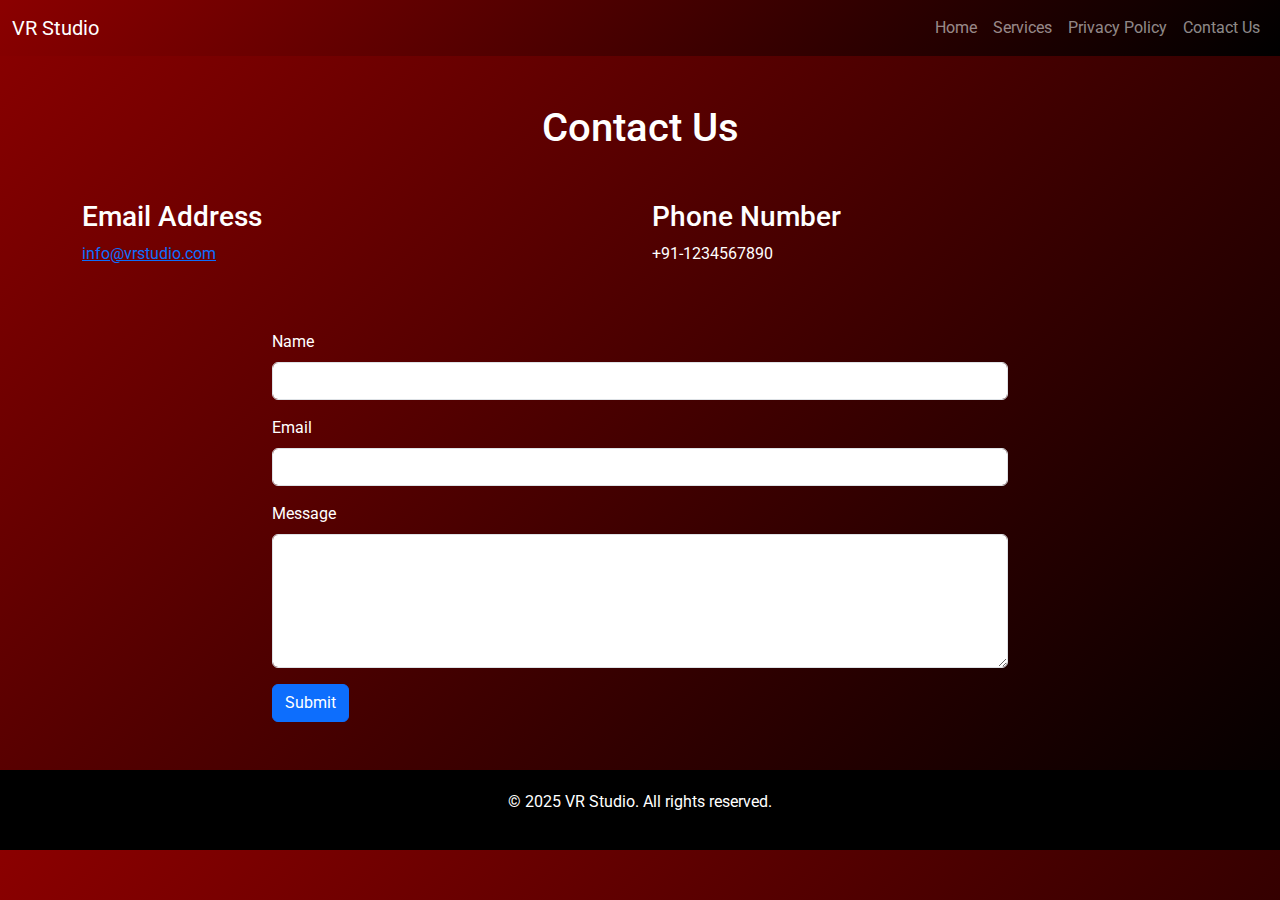
<file: contact.html>
<!DOCTYPE html>
<html lang="en">
<head>
  <meta charset="UTF-8">
  <meta name="viewport" content="width=device-width, initial-scale=1.0">
  <title>Contact Us - VR Studio</title>
  <link rel="stylesheet" href="https://cdn.jsdelivr.net/npm/bootstrap@5.3.0/dist/css/bootstrap.min.css">
  <link rel="stylesheet" href="styles.css">
</head>
<body>
  <!-- Navbar -->
  <nav class="navbar navbar-expand-lg navbar-dark bg-dark-red">
    <div class="container-fluid">
      <a class="navbar-brand" href="#">VR Studio</a>
      <button class="navbar-toggler" type="button" data-bs-toggle="collapse" data-bs-target="#navbarNav">
        <span class="navbar-toggler-icon"></span>
      </button>
      <div class="collapse navbar-collapse" id="navbarNav">
        <ul class="navbar-nav ms-auto">
          <li class="nav-item"><a class="nav-link" href="index.html">Home</a></li>
          <li class="nav-item"><a class="nav-link" href="services.html">Services</a></li>
          <li class="nav-item"><a class="nav-link" href="privacy-policy.html">Privacy Policy</a></li>
          <li class="nav-item"><a class="nav-link" href="contact.html">Contact Us</a></li>
        </ul>
      </div>
    </div>
  </nav>

  <!-- Contact Section -->
  <main class="container mt-5">
    <h1 class="text-center mb-5">Contact Us</h1>

    <!-- Contact Information -->
    <div class="row mb-5">
      <div class="col-md-6">
        <h3>Email Address</h3>
        <p><a href="mailto:info@vrstudio.com">info@vrstudio.com</a></p>
      </div>
      <div class="col-md-6">
        <h3>Phone Number</h3>
        <p>+91-1234567890</p>
      </div>
    </div>

    <!-- Contact Form -->
    <div class="row">
      <div class="col-md-8 mx-auto">
        <form id="contact-form" action="https://formspree.io/f/mdkawrvd" method="POST">
          <div class="mb-3">
            <label for="name" class="form-label">Name</label>
            <input type="text" class="form-control" id="name" name="name" required>
          </div>
          <div class="mb-3">
            <label for="email" class="form-label">Email</label>
            <input type="email" class="form-control" id="email" name="email" required>
          </div>
          <div class="mb-3">
            <label for="message" class="form-label">Message</label>
            <textarea class="form-control" id="message" name="message" rows="5" required></textarea>
          </div>
          <button type="submit" class="btn btn-primary">Submit</button>
        </form>

        <!-- Thank You Message (Hidden by Default) -->
        <div id="thank-you-message" class="mt-4 text-center" style="display: none;">
          <h3>Thank You!</h3>
          <p>Your message has been sent successfully. We will get back to you soon.</p>
        </div>
      </div>
    </div>
  </main>

  <!-- Footer -->
  <footer class="footer mt-5">
    <div class="container">
      <p>&copy; 2025 VR Studio. All rights reserved.</p>
    </div>
  </footer>

  <!-- Scripts -->
  <script src="https://cdn.jsdelivr.net/npm/bootstrap@5.3.0/dist/js/bootstrap.bundle.min.js"></script>
  <script>
    // Handle form submission
    const contactForm = document.getElementById('contact-form');
    const thankYouMessage = document.getElementById('thank-you-message');

    contactForm.addEventListener('submit', function (e) {
      e.preventDefault(); // Prevent default form submission

      // Submit form data to Formspree
      fetch(contactForm.action, {
        method: 'POST',
        body: new FormData(contactForm),
        headers: {
          'Accept': 'application/json'
        }
      })
      .then(response => {
        if (response.ok) {
          // Hide form and show thank-you message
          contactForm.style.display = 'none';
          thankYouMessage.style.display = 'block';
        } else {
          alert('Oops! Something went wrong. Please try again.');
        }
      })
      .catch(error => {
        alert('Oops! Something went wrong. Please try again.');
      });
    });
  </script>
</body>
</html>
</file>
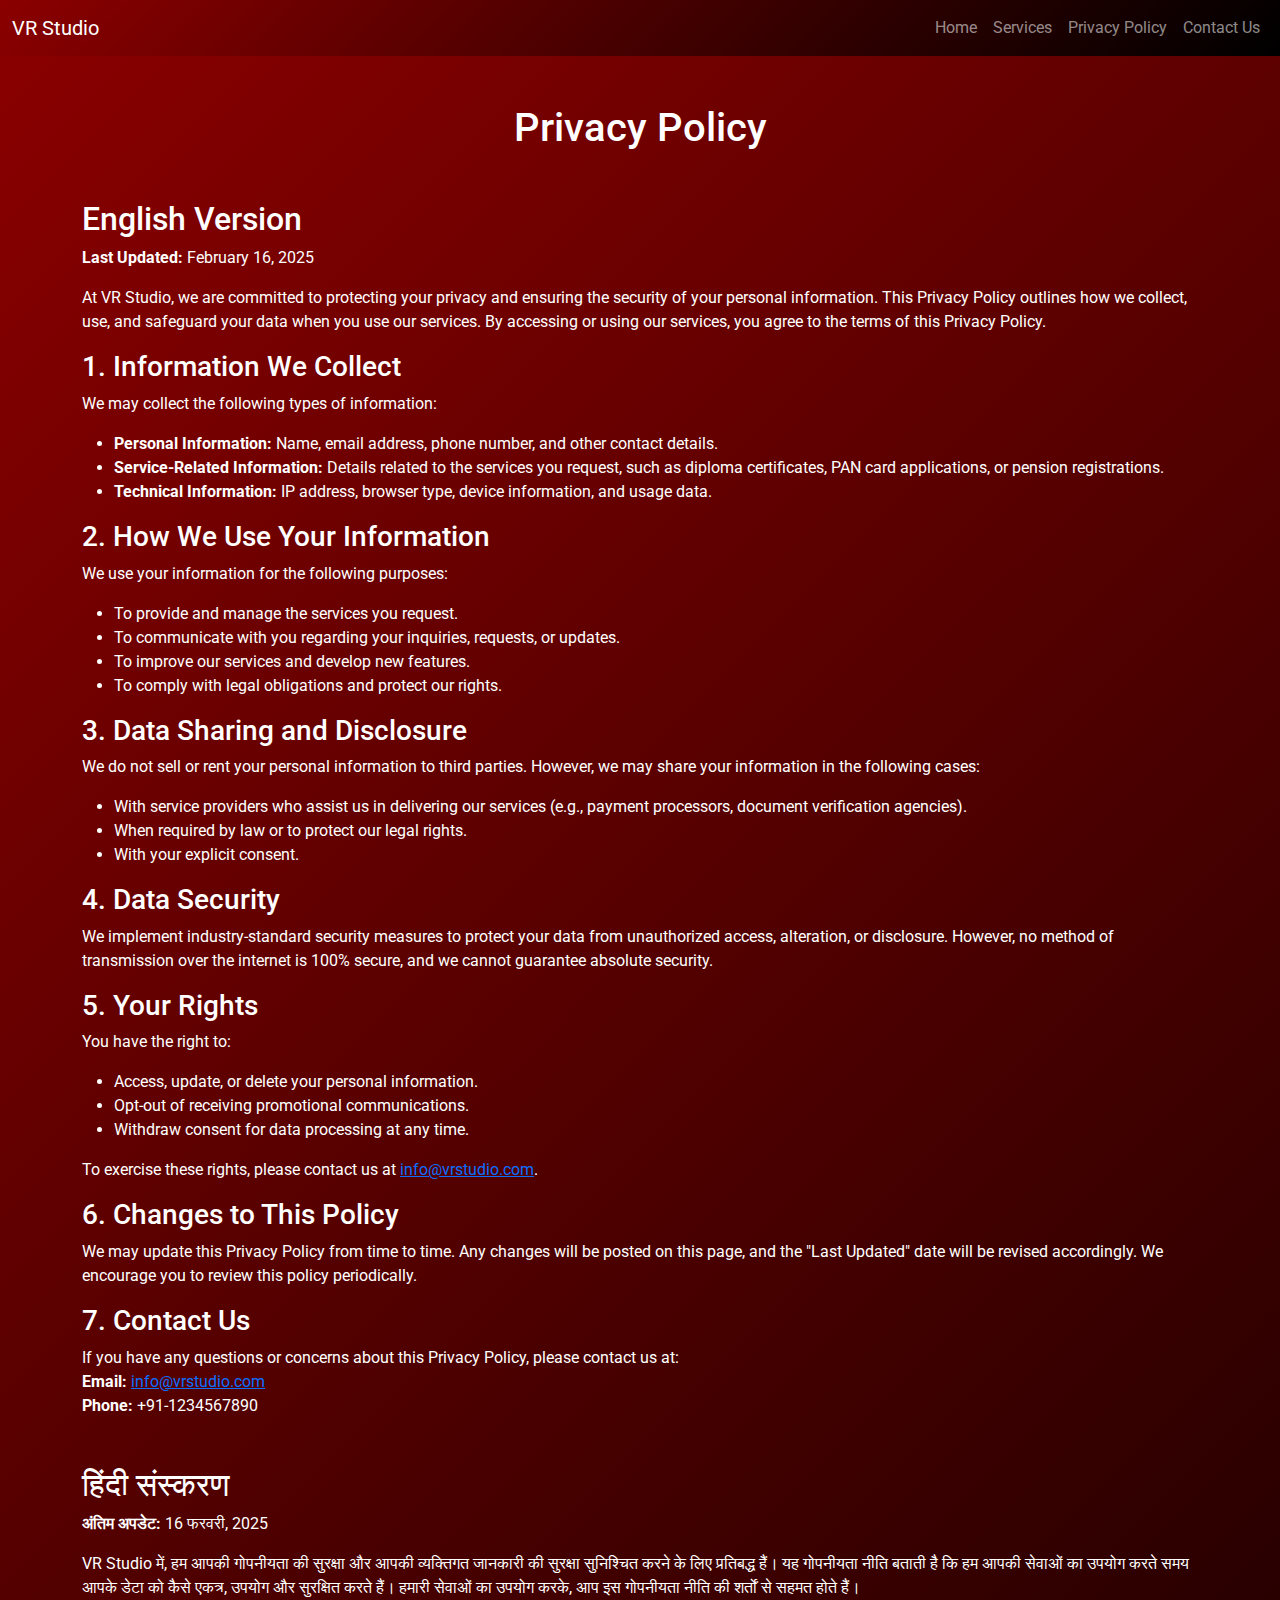
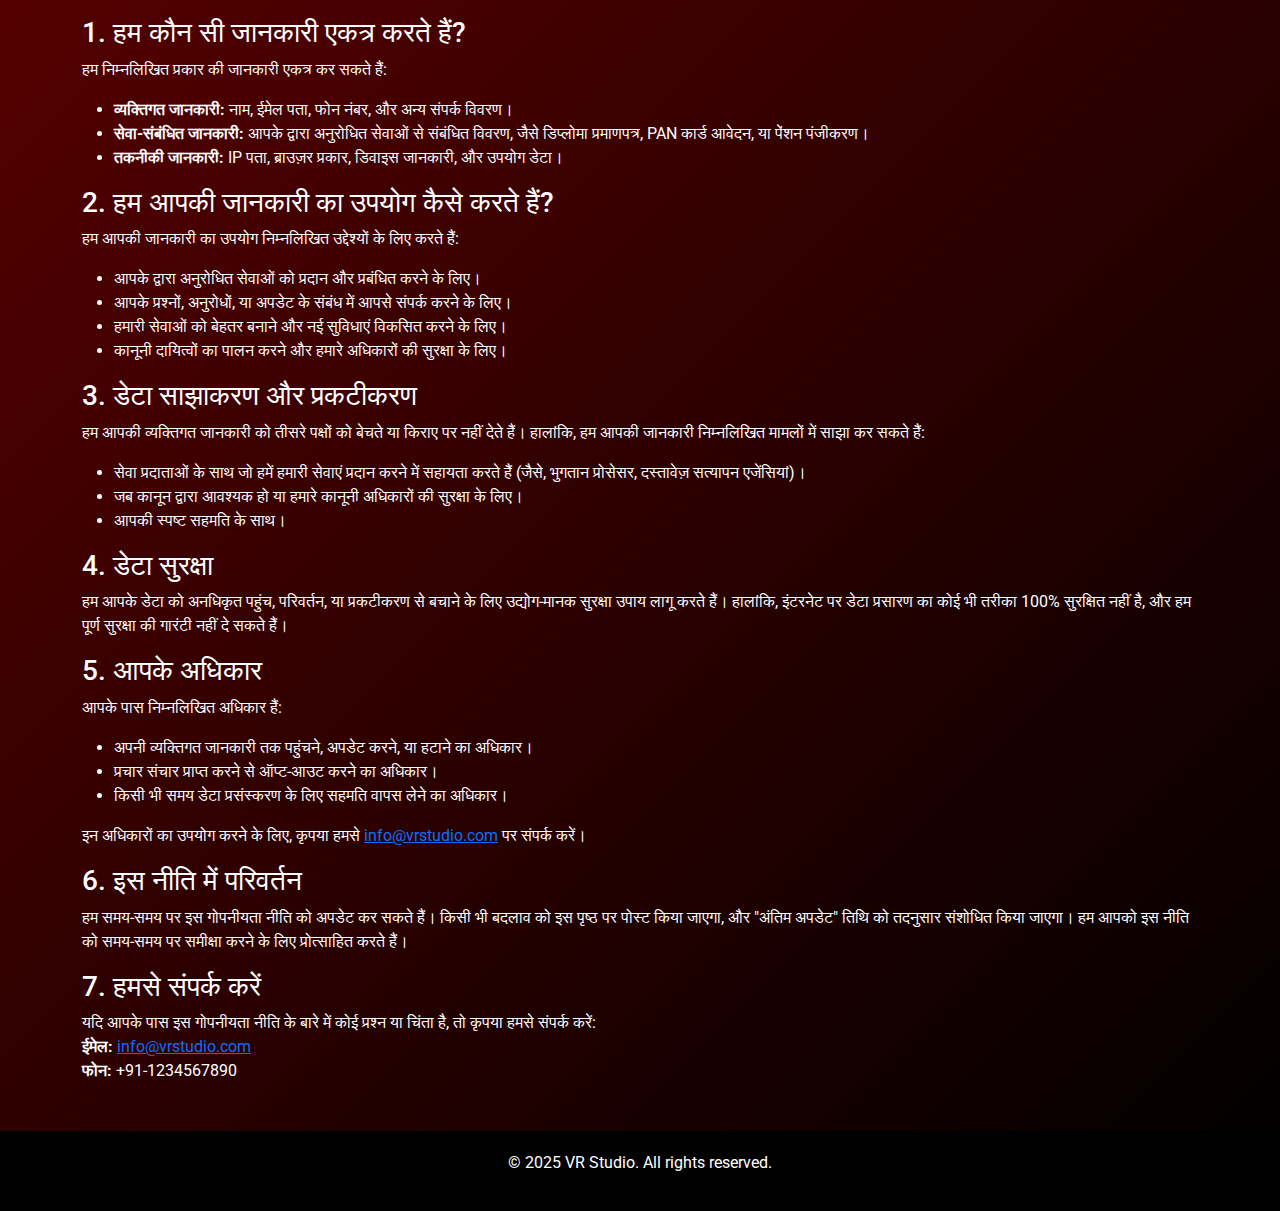
<file: privacy-policy.html>
<!DOCTYPE html>
<html lang="en">
<head>
  <meta charset="UTF-8">
  <meta name="viewport" content="width=device-width, initial-scale=1.0">
  <title>Privacy Policy - VR Studio</title>
  <link rel="stylesheet" href="https://cdn.jsdelivr.net/npm/bootstrap@5.3.0/dist/css/bootstrap.min.css">
  <link rel="stylesheet" href="styles.css">
</head>
<body>
  <!-- Navbar -->
  <nav class="navbar navbar-expand-lg navbar-dark bg-dark-red">
    <div class="container-fluid">
      <a class="navbar-brand" href="#">VR Studio</a>
      <button class="navbar-toggler" type="button" data-bs-toggle="collapse" data-bs-target="#navbarNav">
        <span class="navbar-toggler-icon"></span>
      </button>
      <div class="collapse navbar-collapse" id="navbarNav">
        <ul class="navbar-nav ms-auto">
          <li class="nav-item"><a class="nav-link" href="index.html">Home</a></li>
          <li class="nav-item"><a class="nav-link" href="services.html">Services</a></li>
          <li class="nav-item"><a class="nav-link" href="privacy-policy.html">Privacy Policy</a></li>
          <li class="nav-item"><a class="nav-link" href="contact.html">Contact Us</a></li>
        </ul>
      </div>
    </div>
  </nav>

  <!-- Privacy Policy Section -->
  <main class="container mt-5">
    <h1 class="text-center mb-5">Privacy Policy</h1>

    <!-- English Privacy Policy -->
    <div class="mb-5">
      <h2>English Version</h2>
      <p><strong>Last Updated:</strong> February 16, 2025</p>
      <p>
        At VR Studio, we are committed to protecting your privacy and ensuring the security of your personal information. This Privacy Policy outlines how we collect, use, and safeguard your data when you use our services. By accessing or using our services, you agree to the terms of this Privacy Policy.
      </p>

      <h3>1. Information We Collect</h3>
      <p>
        We may collect the following types of information:
        <ul>
          <li><strong>Personal Information:</strong> Name, email address, phone number, and other contact details.</li>
          <li><strong>Service-Related Information:</strong> Details related to the services you request, such as diploma certificates, PAN card applications, or pension registrations.</li>
          <li><strong>Technical Information:</strong> IP address, browser type, device information, and usage data.</li>
        </ul>
      </p>

      <h3>2. How We Use Your Information</h3>
      <p>
        We use your information for the following purposes:
        <ul>
          <li>To provide and manage the services you request.</li>
          <li>To communicate with you regarding your inquiries, requests, or updates.</li>
          <li>To improve our services and develop new features.</li>
          <li>To comply with legal obligations and protect our rights.</li>
        </ul>
      </p>

      <h3>3. Data Sharing and Disclosure</h3>
      <p>
        We do not sell or rent your personal information to third parties. However, we may share your information in the following cases:
        <ul>
          <li>With service providers who assist us in delivering our services (e.g., payment processors, document verification agencies).</li>
          <li>When required by law or to protect our legal rights.</li>
          <li>With your explicit consent.</li>
        </ul>
      </p>

      <h3>4. Data Security</h3>
      <p>
        We implement industry-standard security measures to protect your data from unauthorized access, alteration, or disclosure. However, no method of transmission over the internet is 100% secure, and we cannot guarantee absolute security.
      </p>

      <h3>5. Your Rights</h3>
      <p>
        You have the right to:
        <ul>
          <li>Access, update, or delete your personal information.</li>
          <li>Opt-out of receiving promotional communications.</li>
          <li>Withdraw consent for data processing at any time.</li>
        </ul>
        To exercise these rights, please contact us at <a href="mailto:info@vrstudio.com">info@vrstudio.com</a>.
      </p>

      <h3>6. Changes to This Policy</h3>
      <p>
        We may update this Privacy Policy from time to time. Any changes will be posted on this page, and the "Last Updated" date will be revised accordingly. We encourage you to review this policy periodically.
      </p>

      <h3>7. Contact Us</h3>
      <p>
        If you have any questions or concerns about this Privacy Policy, please contact us at:
        <br>
        <strong>Email:</strong> <a href="mailto:info@vrstudio.com">info@vrstudio.com</a>
        <br>
        <strong>Phone:</strong> +91-1234567890
      </p>
    </div>

    <!-- Hindi Privacy Policy -->
    <div class="mb-5">
      <h2>हिंदी संस्करण</h2>
      <p><strong>अंतिम अपडेट:</strong> 16 फरवरी, 2025</p>
      <p>
        VR Studio में, हम आपकी गोपनीयता की सुरक्षा और आपकी व्यक्तिगत जानकारी की सुरक्षा सुनिश्चित करने के लिए प्रतिबद्ध हैं। यह गोपनीयता नीति बताती है कि हम आपकी सेवाओं का उपयोग करते समय आपके डेटा को कैसे एकत्र, उपयोग और सुरक्षित करते हैं। हमारी सेवाओं का उपयोग करके, आप इस गोपनीयता नीति की शर्तों से सहमत होते हैं।
      </p>

      <h3>1. हम कौन सी जानकारी एकत्र करते हैं?</h3>
      <p>
        हम निम्नलिखित प्रकार की जानकारी एकत्र कर सकते हैं:
        <ul>
          <li><strong>व्यक्तिगत जानकारी:</strong> नाम, ईमेल पता, फोन नंबर, और अन्य संपर्क विवरण।</li>
          <li><strong>सेवा-संबंधित जानकारी:</strong> आपके द्वारा अनुरोधित सेवाओं से संबंधित विवरण, जैसे डिप्लोमा प्रमाणपत्र, PAN कार्ड आवेदन, या पेंशन पंजीकरण।</li>
          <li><strong>तकनीकी जानकारी:</strong> IP पता, ब्राउज़र प्रकार, डिवाइस जानकारी, और उपयोग डेटा।</li>
        </ul>
      </p>

      <h3>2. हम आपकी जानकारी का उपयोग कैसे करते हैं?</h3>
      <p>
        हम आपकी जानकारी का उपयोग निम्नलिखित उद्देश्यों के लिए करते हैं:
        <ul>
          <li>आपके द्वारा अनुरोधित सेवाओं को प्रदान और प्रबंधित करने के लिए।</li>
          <li>आपके प्रश्नों, अनुरोधों, या अपडेट के संबंध में आपसे संपर्क करने के लिए।</li>
          <li>हमारी सेवाओं को बेहतर बनाने और नई सुविधाएं विकसित करने के लिए।</li>
          <li>कानूनी दायित्वों का पालन करने और हमारे अधिकारों की सुरक्षा के लिए।</li>
        </ul>
      </p>

      <h3>3. डेटा साझाकरण और प्रकटीकरण</h3>
      <p>
        हम आपकी व्यक्तिगत जानकारी को तीसरे पक्षों को बेचते या किराए पर नहीं देते हैं। हालांकि, हम आपकी जानकारी निम्नलिखित मामलों में साझा कर सकते हैं:
        <ul>
          <li>सेवा प्रदाताओं के साथ जो हमें हमारी सेवाएं प्रदान करने में सहायता करते हैं (जैसे, भुगतान प्रोसेसर, दस्तावेज़ सत्यापन एजेंसियां)।</li>
          <li>जब कानून द्वारा आवश्यक हो या हमारे कानूनी अधिकारों की सुरक्षा के लिए।</li>
          <li>आपकी स्पष्ट सहमति के साथ।</li>
        </ul>
      </p>

      <h3>4. डेटा सुरक्षा</h3>
      <p>
        हम आपके डेटा को अनधिकृत पहुंच, परिवर्तन, या प्रकटीकरण से बचाने के लिए उद्योग-मानक सुरक्षा उपाय लागू करते हैं। हालांकि, इंटरनेट पर डेटा प्रसारण का कोई भी तरीका 100% सुरक्षित नहीं है, और हम पूर्ण सुरक्षा की गारंटी नहीं दे सकते हैं।
      </p>

      <h3>5. आपके अधिकार</h3>
      <p>
        आपके पास निम्नलिखित अधिकार हैं:
        <ul>
          <li>अपनी व्यक्तिगत जानकारी तक पहुंचने, अपडेट करने, या हटाने का अधिकार।</li>
          <li>प्रचार संचार प्राप्त करने से ऑप्ट-आउट करने का अधिकार।</li>
          <li>किसी भी समय डेटा प्रसंस्करण के लिए सहमति वापस लेने का अधिकार।</li>
        </ul>
        इन अधिकारों का उपयोग करने के लिए, कृपया हमसे <a href="mailto:info@vrstudio.com">info@vrstudio.com</a> पर संपर्क करें।
      </p>

      <h3>6. इस नीति में परिवर्तन</h3>
      <p>
        हम समय-समय पर इस गोपनीयता नीति को अपडेट कर सकते हैं। किसी भी बदलाव को इस पृष्ठ पर पोस्ट किया जाएगा, और "अंतिम अपडेट" तिथि को तदनुसार संशोधित किया जाएगा। हम आपको इस नीति को समय-समय पर समीक्षा करने के लिए प्रोत्साहित करते हैं।
      </p>

      <h3>7. हमसे संपर्क करें</h3>
      <p>
        यदि आपके पास इस गोपनीयता नीति के बारे में कोई प्रश्न या चिंता है, तो कृपया हमसे संपर्क करें:
        <br>
        <strong>ईमेल:</strong> <a href="mailto:info@vrstudio.com">info@vrstudio.com</a>
        <br>
        <strong>फोन:</strong> +91-1234567890
      </p>
    </div>
  </main>

  <!-- Footer -->
  <footer class="footer mt-5">
    <div class="container">
      <p>&copy; 2025 VR Studio. All rights reserved.</p>
    </div>
  </footer>

  <!-- Scripts -->
  <script src="https://cdn.jsdelivr.net/npm/bootstrap@5.3.0/dist/js/bootstrap.bundle.min.js"></script>
</body>
</html>
</file>
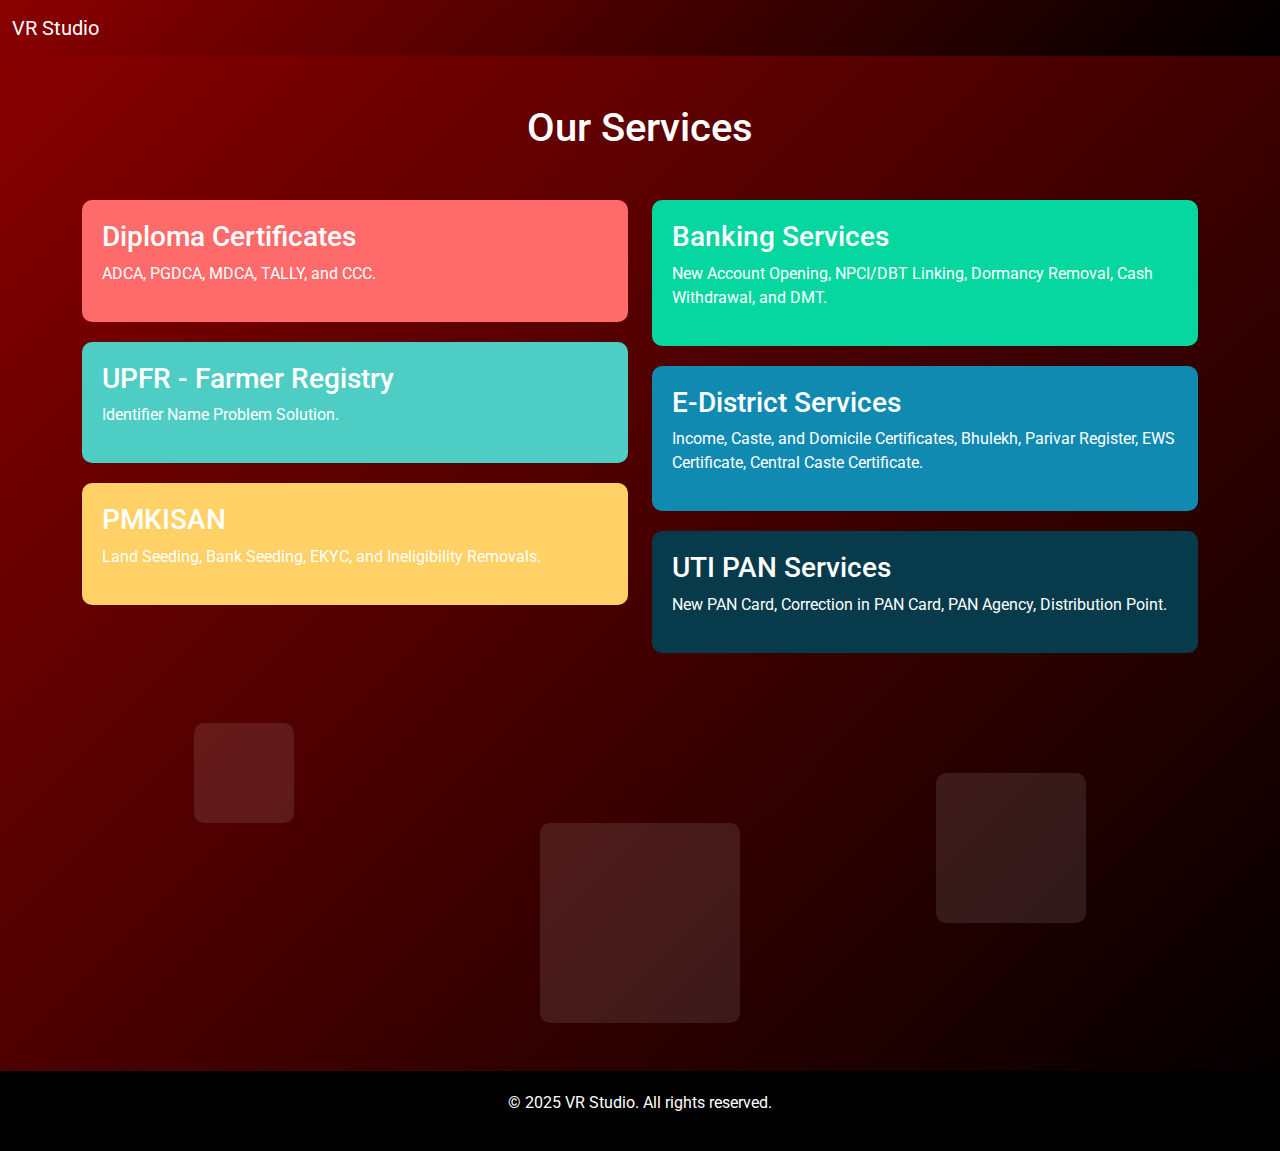
<file: services.html>
<!DOCTYPE html>
<html lang="en">
<head>
  <meta charset="UTF-8">
  <meta name="viewport" content="width=device-width, initial-scale=1.0">
  <title>Services - VR Studio</title>
  <link rel="stylesheet" href="https://cdn.jsdelivr.net/npm/bootstrap@5.3.0/dist/css/bootstrap.min.css">
  <link rel="stylesheet" href="styles.css">
</head>
<body>
  <!-- Navbar -->
  <nav class="navbar navbar-expand-lg navbar-dark bg-dark-red">
    <div class="container-fluid">
      <a class="navbar-brand" href="#">VR Studio</a>
    </div>
  </nav>

  <!-- Services Section -->
  <main class="container mt-5">
    <h1 class="text-center mb-5">Our Services</h1>

    <!-- Colorful Services List -->
    <div class="row">
      <div class="col-md-6">
        <div class="service-list">
          <div class="service-item service-item-1">
            <h3>Diploma Certificates</h3>
            <p>ADCA, PGDCA, MDCA, TALLY, and CCC.</p>
          </div>
          <div class="service-item service-item-2">
            <h3>UPFR - Farmer Registry</h3>
            <p>Identifier Name Problem Solution.</p>
          </div>
          <div class="service-item service-item-3">
            <h3>PMKISAN</h3>
            <p>Land Seeding, Bank Seeding, EKYC, and Ineligibility Removals.</p>
          </div>
        </div>
      </div>
      <div class="col-md-6">
        <div class="service-list">
          <div class="service-item service-item-4">
            <h3>Banking Services</h3>
            <p>New Account Opening, NPCI/DBT Linking, Dormancy Removal, Cash Withdrawal, and DMT.</p>
          </div>
          <div class="service-item service-item-5">
            <h3>E-District Services</h3>
            <p>Income, Caste, and Domicile Certificates, Bhulekh, Parivar Register, EWS Certificate, Central Caste Certificate.</p>
          </div>
          <div class="service-item service-item-6">
            <h3>UTI PAN Services</h3>
            <p>New PAN Card, Correction in PAN Card, PAN Agency, Distribution Point.</p>
          </div>
        </div>
      </div>
    </div>

    <!-- Animated Shapes -->
    <div class="shapes-container">
      <div class="shape shape-1"></div>
      <div class="shape shape-2"></div>
      <div class="shape shape-3"></div>
    </div>
  </main>

  <!-- Footer -->
  <footer class="footer mt-5">
    <div class="container">
      <p>&copy; 2025 VR Studio. All rights reserved.</p>
    </div>
  </footer>
</body>
</html>
</file>
<file: styles.css>
/* Custom Fonts */
@import url('https://fonts.googleapis.com/css2?family=Orbitron:wght@400;700&family=Roboto:wght@300;400;700&display=swap');

/* Global Styles */
body {
  font-family: 'Roboto', sans-serif;
  background: linear-gradient(135deg, #8B0000, #000000);
  color: #fff;
  margin: 0;
  padding: 0;
  overflow-x: hidden;
}

/* Navbar */
.bg-dark-red {
  background: linear-gradient(135deg, #8B0000, #000000);
}

/* Header */
.header {
  padding: 100px 0;
  text-align: center;
}

.header h1 {
  font-family: 'Orbitron', sans-serif;
  font-size: 3rem;
  font-weight: 700;
}

.bold-text {
  font-weight: 700;
  color: #FFD700;
}

/* Person Image */
.person-image-container {
  position: relative;
  width: 300px;
  height: 300px;
  margin: 0 auto;
}

.person-image {
  width: 100%;
  height: 100%;
  object-fit: cover;
  border-radius: 10px;
  box-shadow: inset 0 0 20px rgba(0, 0, 0, 0.8);
}

/* Service Cards */
.service-card {
  background: rgba(255, 255, 255, 0.1);
  border-radius: 10px;
  padding: 20px;
  margin-bottom: 20px;
  text-align: center;
}

.service-card h3 {
  font-family: 'Orbitron', sans-serif;
  font-size: 1.5rem;
}

/* Shapes and Elements */
.shapes-container {
  position: relative;
  width: 100%;
  height: 300px;
  margin-top: 50px;
}

.shape {
  position: absolute;
  background: rgba(255, 255, 255, 0.1);
  border-radius: 10px;
}

.shape-1 {
  width: 100px;
  height: 100px;
  top: 0;
  left: 10%;
  animation: float 4s infinite;
}

.shape-2 {
  width: 150px;
  height: 150px;
  top: 50px;
  right: 10%;
  animation: float 6s infinite;
}

.shape-3 {
  width: 200px;
  height: 200px;
  bottom: 0;
  left: 50%;
  transform: translateX(-50%);
  animation: float 5s infinite;
}

@keyframes float {
  0% { transform: translateY(0); }
  50% { transform: translateY(-20px); }
  100% { transform: translateY(0); }
}

/* Footer */
.footer {
  background: #000;
  padding: 20px 0;
  text-align: center;
}

/* Animated Shapes */
.shapes-container {
  position: relative;
  width: 100%;
  height: 300px;
  margin-top: 50px;
}

.shape {
  position: absolute;
  background: rgba(255, 255, 255, 0.1);
  border-radius: 10px;
  animation: float 5s infinite;
}

.shape-1 {
  width: 100px;
  height: 100px;
  top: 0;
  left: 10%;
}

.shape-2 {
  width: 150px;
  height: 150px;
  top: 50px;
  right: 10%;
}

.shape-3 {
  width: 200px;
  height: 200px;
  bottom: 0;
  left: 50%;
  transform: translateX(-50%);
}

@keyframes float {
  0% { transform: translateY(0); }
  50% { transform: translateY(-20px); }
  100% { transform: translateY(0); }
}

/* Colorful Services List */
.service-item {
  padding: 20px;
  margin-bottom: 20px;
  border-radius: 10px;
  color: #fff;
}

.service-item-1 { background: #FF6B6B; }
.service-item-2 { background: #4ECDC4; }
.service-item-3 { background: #FFD166; }
.service-item-4 { background: #06D6A0; }
.service-item-5 { background: #118AB2; }
.service-item-6 { background: #073B4C; }

/* Post Cards */
.post-card {
  background: rgba(255, 255, 255, 0.1);
  border-radius: 10px;
  overflow: hidden;
  margin-bottom: 20px;
}

.post-image-container {
  position: relative;
  width: 100%;
  height: 200px;
  overflow: hidden;
}

.post-image {
  width: 100%;
  height: 100%;
  object-fit: cover;
  border-radius: 10px 10px 0 0;
}

.post-content {
  padding: 20px;
  text-align: center;
}
</file>
